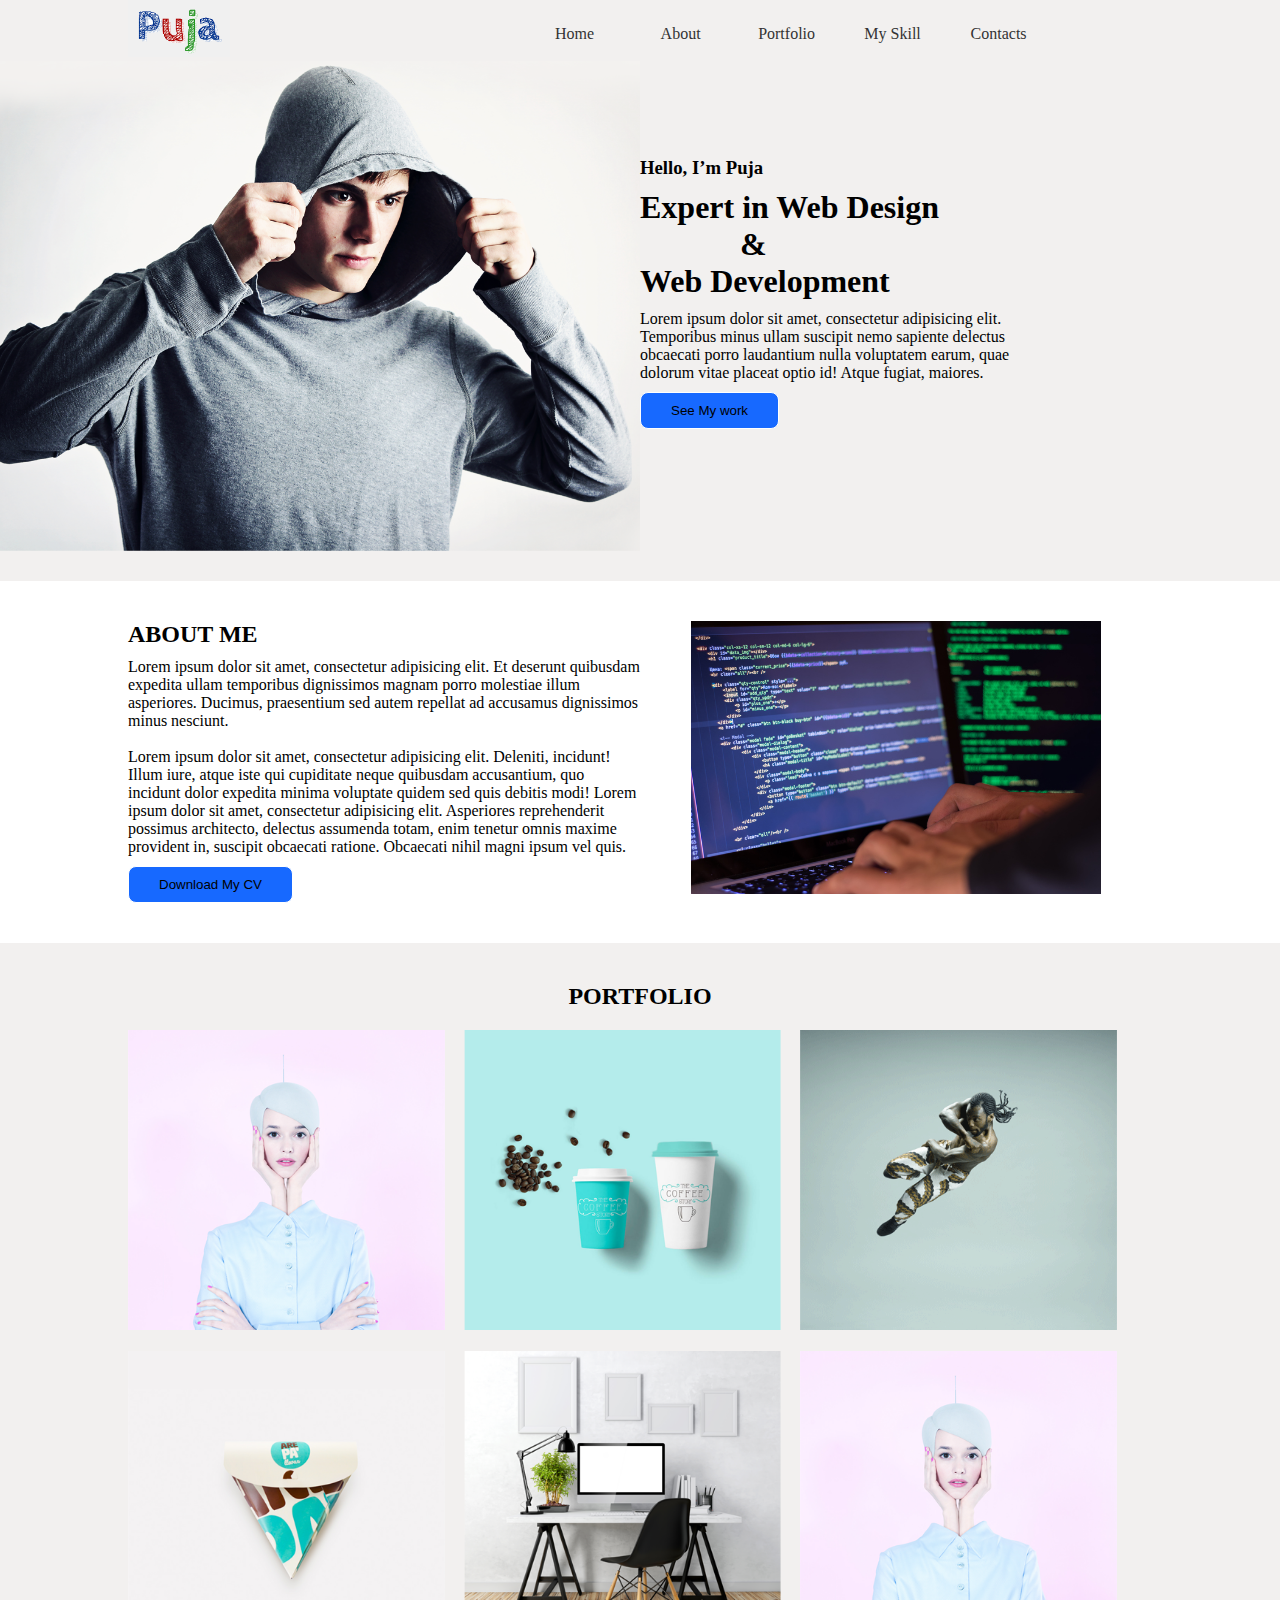
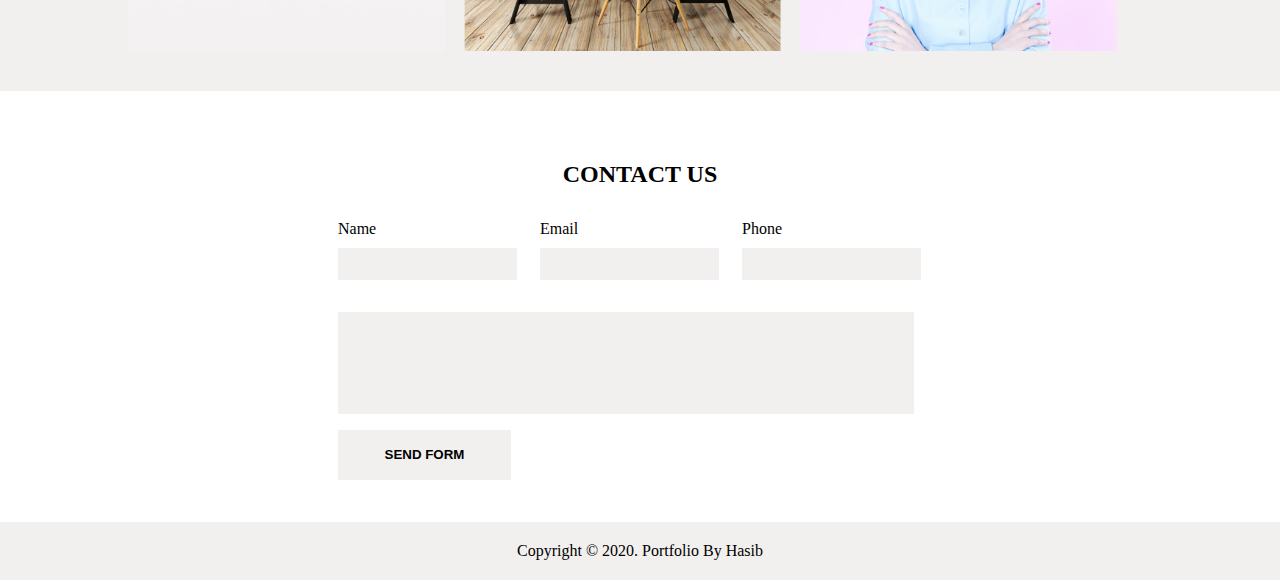
<file: index.html>
<!DOCTYPE html>
<html lang="en">

<head>
    <meta charset="UTF-8">
    <title>Portfolio website</title>
    <link rel="stylesheet" href="css/style.css">
</head>

<body>

    <div class="full_wr header">
        <div class="main_wr">
            <div class="menu_area">
                <div class="logo">
                    <a href="index.html"><img src="images/puja.png" alt=""></a>
                </div>
                <div class="menu">
                    <ul>
                        <li><a href="index.html">Home</a></li>
                        <li><a href="about.html">About</a></li>
                        <li><a href="portfolio.html">Portfolio</a></li>
                        <li><a href="skill.html">My Skill</a></li>
                        <li><a href="contact.html">Contacts</a></li>
                    </ul>
                </div>
                <div class="clr"></div>
            </div>
            <!--            menu area end-->
        </div>
        
            <!--       banner area start-->
            <div class="banner">
                <div class="banner_left">
                    <img src="images/puja_images.png" alt="">
                </div>
                <div class="banner_left">
                    <h3>Hello, I’m Puja</h3>
                    <h1>Expert in Web 
Design <br><span>&</span> <br> Web Development</h1>
               <p>Lorem ipsum dolor sit amet, consectetur adipisicing elit. Temporibus minus ullam suscipit nemo sapiente delectus obcaecati porro laudantium nulla voluptatem earum, quae dolorum vitae placeat optio id! Atque fugiat, maiores.</p>
               <button>See My work</button>
                </div>
                <div class="clr"></div>
            </div>
    </div>

<!--header & banner section end-->

<!--about section start-->

   <div class="full_wr about_area">
        <div class="main_wr">
            <div class="about_left">
                <h2>About Me</h2>
                <p>Lorem ipsum dolor sit amet, consectetur adipisicing elit. Et deserunt quibusdam expedita ullam temporibus dignissimos magnam porro molestiae illum asperiores. Ducimus, praesentium sed autem repellat ad accusamus dignissimos minus nesciunt. <br><br>
                Lorem ipsum dolor sit amet, consectetur adipisicing elit. Deleniti, incidunt! Illum iure, atque iste qui cupiditate neque quibusdam accusantium, quo incidunt dolor expedita minima voluptate quidem sed quis debitis modi! Lorem ipsum dolor sit amet, consectetur adipisicing elit. Asperiores reprehenderit possimus architecto, delectus assumenda totam, enim tenetur omnis maxime provident in, suscipit obcaecati ratione. Obcaecati nihil magni ipsum vel quis.
                </p>
               <button>Download My CV</button>
            </div>
            <div class="about_left">
            <img src="images/about.jpg" alt="">
            </div>
            <div class="clr"></div>
        </div>
    </div>
<!--about section end-->

<!--portfolio section start-->

  <div class="full_wr portfolio_area">
        <div class="main_wr">
           
               <div class="portfolio_text">
                   <h2>Portfolio</h2>
               </div>
            <div class="portfolio_all">
                <div class="portfolio_one">
                    <img src="images/porfolio01.png" alt="">
                    <div class="overlay">
                    <div class="txt">
                        <h6>Branding</h6>
                        <h5>Home Decoration</h5>
                    </div>
                    </div>
                </div>
                <div class="portfolio_one">
                    <img src="images/porfolio02.png" alt="">
                    <div class="overlay">
                    <div class="txt">
                        <h6>Branding</h6>
                        <h5>Home Decoration</h5>
                    </div>
                    </div>
                </div>
                <div class="portfolio_one">
                    <img src="images/porfolio03.png" alt="">
                    <div class="overlay">
                    <div class="txt">
                        <h6>Branding</h6>
                        <h5>Home Decoration</h5>
                    </div>
                    </div>
                </div>
                <div class="portfolio_one">
                    <img src="images/porfolio04.png" alt="">
                    <div class="overlay">
                    <div class="txt">
                        <h6>Branding</h6>
                        <h5>Home Decoration</h5>
                    </div>
                    </div>
                </div>
                <div class="portfolio_one">
                    <img src="images/porfolio05.png" alt="">
                    <div class="overlay">
                    <div class="txt">
                        <h6>Branding</h6>
                        <h5>Home Decoration</h5>
                    </div>
                    </div>
                </div>
                <div class="portfolio_one">
                    <img src="images/porfolio01.png" alt="">
                    <div class="overlay">
                    <div class="txt">
                        <h6>Branding</h6>
                        <h5>Home Decoration</h5>
                    </div>
                    </div>
                </div>
<!--                portfolio one end-->
           <div class="clr"></div>
            </div>
        </div>
    </div>

<!--portfolio section end-->

<!--Contact section start-->
   
    <div class="full_wr contact_area">
        <div class="main_wr">
            <h2>Contact Us</h2>
            <div class="form">
               <form action="">
               <center>
                <table>
                    <tr>
                        <td width="200">
                            <p>Name</p>
                            <input type="text">
                        </td>
                        <td width="200">
                            <p>Email</p>
                            <input type="email">
                        </td>
                        <td width="200">
                            <p>Phone</p>
                            <input type="number">
                        </td>
                    </tr>
                    <tr>
                        <td colspan="3">
                            <textarea></textarea>
                        </td>
                    </tr>
                    <tr>
                        <td colspan="3">
                            <input type="submit" value="SEND FORM">
                        </td>
                    </tr>
                </table>
                </center>
                </form>
            </div>
        </div>
    </div>

<!--Contact section end-->

<!--footer section start-->
  <div class="full_wr footer_area">
        <div class="main_wr">
            <div class="footer_txt">
                <p>Copyright &copy; 2020. Portfolio By Hasib </p>
            </div>
        </div>
    </div>

<!--footer section end-->

</body>

</html>
</file>
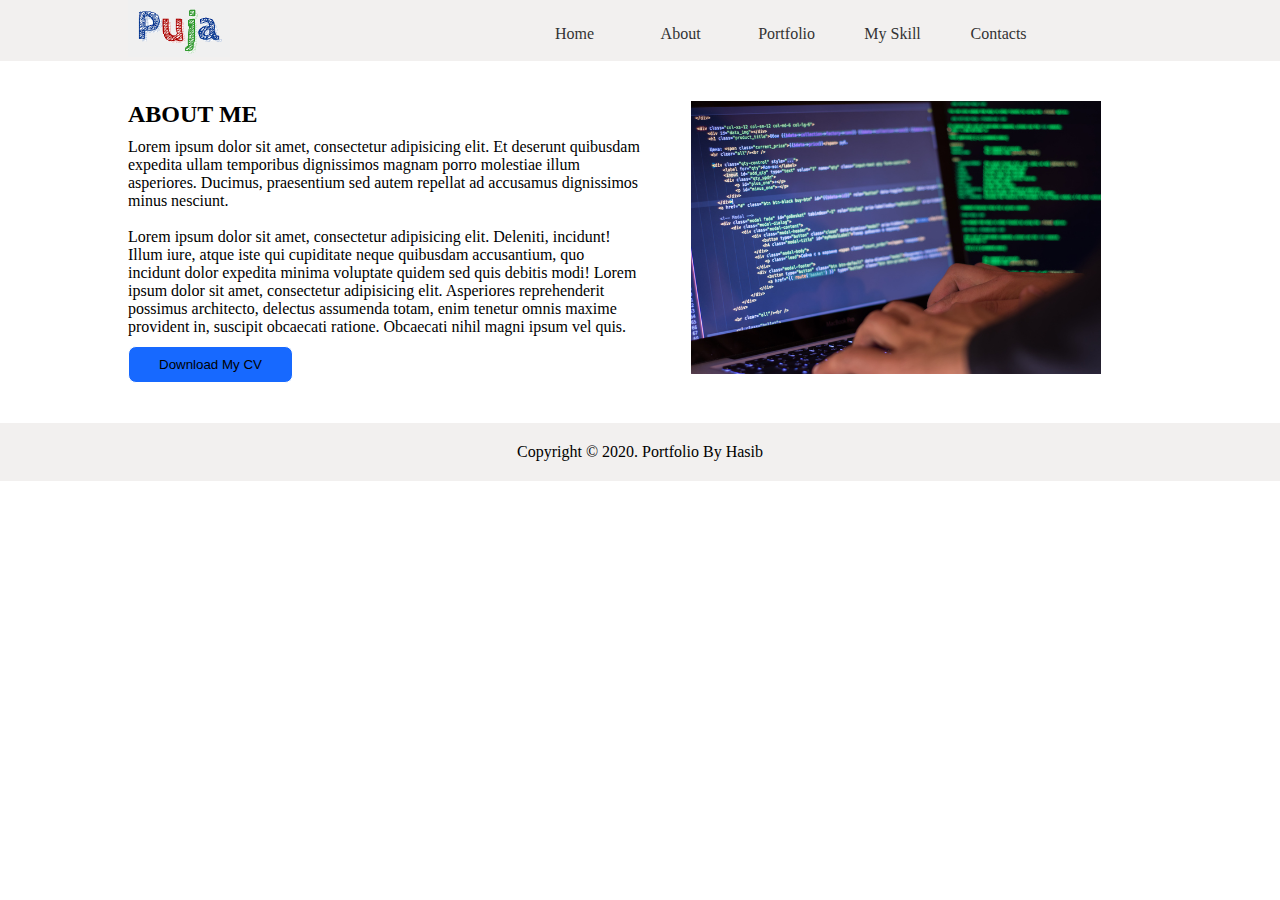
<file: about.html>
<!DOCTYPE html>
<html lang="en">

<head>
    <meta charset="UTF-8">
    <title>Portfolio website</title>
    <link rel="stylesheet" href="css/style.css">
</head>

<body>

    <div class="full_wr header">
        <div class="main_wr">
            <div class="menu_area">
                <div class="logo">
                    <a href="index.html"><img src="images/puja.png" alt=""></a>
                </div>
                <div class="menu">
                    <ul>
                        <li><a href="index.html">Home</a></li>
                        <li><a href="about.html">About</a></li>
                        <li><a href="portfolio.html">Portfolio</a></li>
                        <li><a href="skill.html">My Skill</a></li>
                        <li><a href="contact.html">Contacts</a></li>
                    </ul>
                </div>
                <div class="clr"></div>
            </div>
            <!--            menu area end-->
        </div>
        
    </div>

<!--header section end-->

<!--about section start-->

   <div class="full_wr about_area">
        <div class="main_wr">
            <div class="about_left">
                <h2>About Me</h2>
                <p>Lorem ipsum dolor sit amet, consectetur adipisicing elit. Et deserunt quibusdam expedita ullam temporibus dignissimos magnam porro molestiae illum asperiores. Ducimus, praesentium sed autem repellat ad accusamus dignissimos minus nesciunt. <br><br>
                Lorem ipsum dolor sit amet, consectetur adipisicing elit. Deleniti, incidunt! Illum iure, atque iste qui cupiditate neque quibusdam accusantium, quo incidunt dolor expedita minima voluptate quidem sed quis debitis modi! Lorem ipsum dolor sit amet, consectetur adipisicing elit. Asperiores reprehenderit possimus architecto, delectus assumenda totam, enim tenetur omnis maxime provident in, suscipit obcaecati ratione. Obcaecati nihil magni ipsum vel quis.
                </p>
               <button>Download My CV</button>
            </div>
            <div class="about_left">
            <img src="images/about.jpg" alt="">
            </div>
            <div class="clr"></div>
        </div>
    </div>


<!--about section end-->


<!--footer section start-->
  <div class="full_wr footer_area">
        <div class="main_wr">
            <div class="footer_txt">
                <p>Copyright &copy; 2020. Portfolio By Hasib </p>
            </div>
        </div>
    </div>

<!--footer section end-->
</body>

</html>
</file>
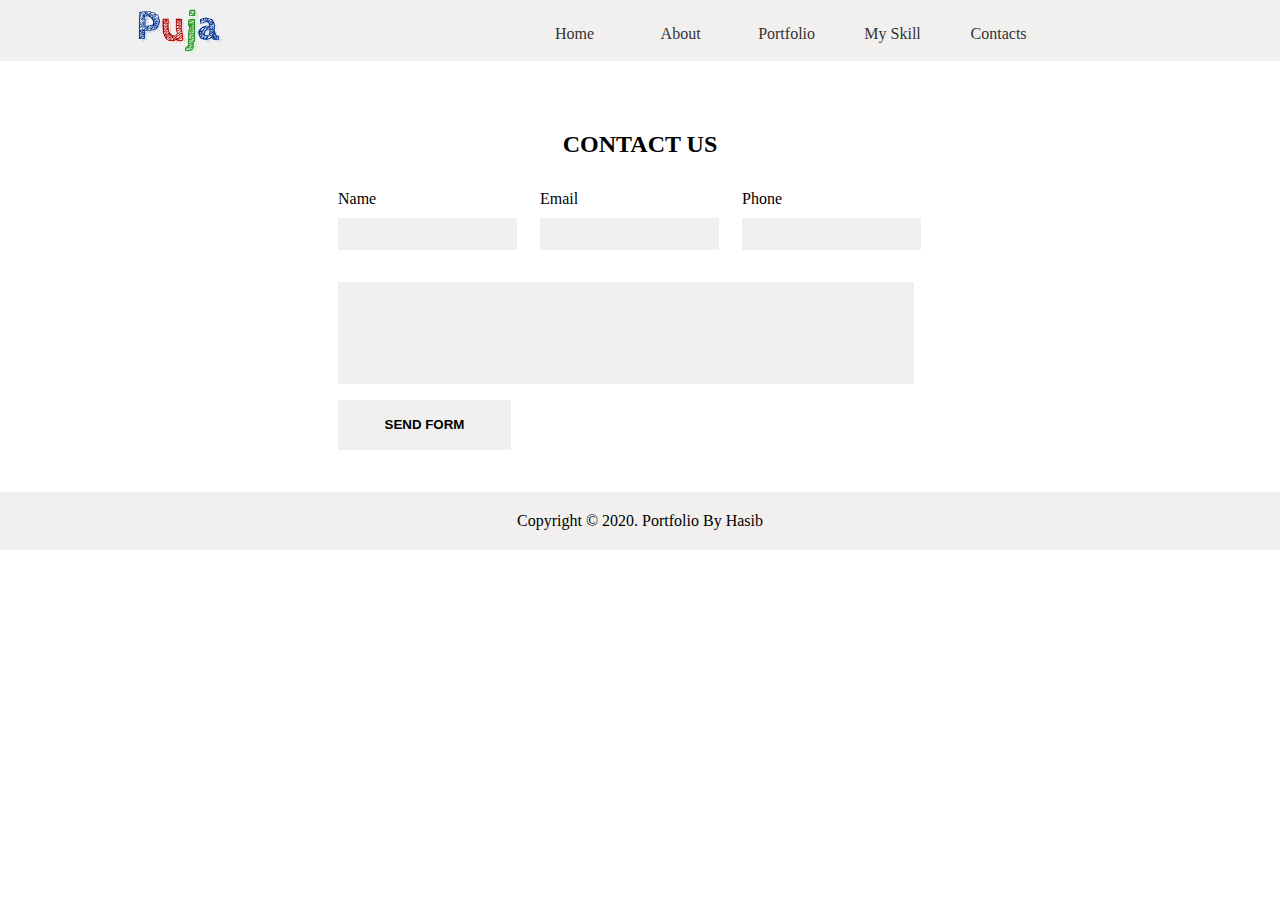
<file: contact.html>
<!DOCTYPE html>
<html lang="en">

<head>
    <meta charset="UTF-8">
    <title>Portfolio website</title>
    <link rel="stylesheet" href="css/style.css">
</head>

<body>

    <div class="full_wr header">
        <div class="main_wr">
            <div class="menu_area">
                <div class="logo">
                    <a href="index.html"><img src="images/puja.png" alt=""></a>
                </div>
                <div class="menu">
                    <ul>
                        <li><a href="index.html">Home</a></li>
                        <li><a href="about.html">About</a></li>
                        <li><a href="portfolio.html">Portfolio</a></li>
                        <li><a href="skill.html">My Skill</a></li>
                        <li><a href="contact.html">Contacts</a></li>
                    </ul>
                </div>
                <div class="clr"></div>
            </div>
            <!--            menu area end-->
        </div>
        
    </div>

<!--header section end-->


<!--Contact section start-->
   
    <div class="full_wr contact_area">
        <div class="main_wr">
            <h2>Contact Us</h2>
            <div class="form">
               <form action="">
               <center>
                <table>
                    <tr>
                        <td width="200">
                            <p>Name</p>
                            <input type="text">
                        </td>
                        <td width="200">
                            <p>Email</p>
                            <input type="email">
                        </td>
                        <td width="200">
                            <p>Phone</p>
                            <input type="number">
                        </td>
                    </tr>
                    <tr>
                        <td colspan="3">
                            <textarea></textarea>
                        </td>
                    </tr>
                    <tr>
                        <td colspan="3">
                            <input type="submit" value="SEND FORM">
                        </td>
                    </tr>
                </table>
                </center>
                </form>
            </div>
        </div>
    </div>

<!--Contact section end-->

<!--footer section start-->
  <div class="full_wr footer_area">
        <div class="main_wr">
            <div class="footer_txt">
                <p>Copyright &copy; 2020. Portfolio By Hasib </p>
            </div>
        </div>
    </div>

<!--footer section end-->
</body>

</html>
</file>
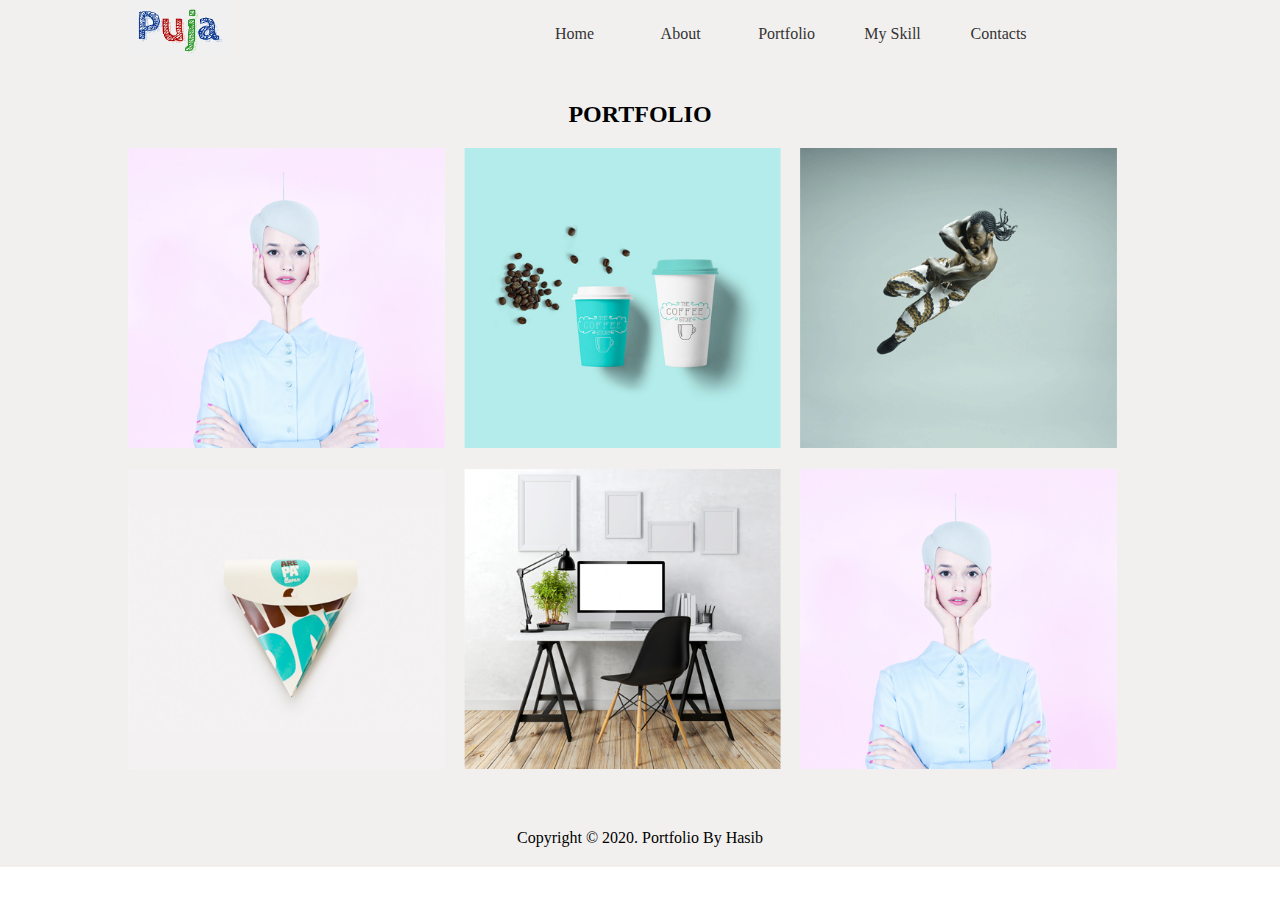
<file: portfolio.html>
<!DOCTYPE html>
<html lang="en">

<head>
    <meta charset="UTF-8">
    <title>Portfolio website</title>
    <link rel="stylesheet" href="css/style.css">
</head>

<body>

    <div class="full_wr header">
        <div class="main_wr">
            <div class="menu_area">
                <div class="logo">
                    <a href="index.html"><img src="images/puja.png" alt=""></a>
                </div>
                <div class="menu">
                    <ul>
                        <li><a href="index.html">Home</a></li>
                        <li><a href="about.html">About</a></li>
                        <li><a href="portfolio.html">Portfolio</a></li>
                        <li><a href="skill.html">My Skill</a></li>
                        <li><a href="contact.html">Contacts</a></li>
                    </ul>
                </div>
                <div class="clr"></div>
            </div>
            <!--            menu area end-->
        </div>
        
    </div>

<!--header section end-->

<!--portfolio section start-->

  <div class="full_wr portfolio_area">
        <div class="main_wr">
           
               <div class="portfolio_text">
                   <h2>Portfolio</h2>
               </div>
            <div class="portfolio_all">
                <div class="portfolio_one">
                    <img src="images/porfolio01.png" alt="">
                    <div class="overlay">
                    <div class="txt">
                        <h6>Branding</h6>
                        <h5>Home Decoration</h5>
                    </div>
                    </div>
                </div>
                <div class="portfolio_one">
                    <img src="images/porfolio02.png" alt="">
                    <div class="overlay">
                    <div class="txt">
                        <h6>Branding</h6>
                        <h5>Home Decoration</h5>
                    </div>
                    </div>
                </div>
                <div class="portfolio_one">
                    <img src="images/porfolio03.png" alt="">
                    <div class="overlay">
                    <div class="txt">
                        <h6>Branding</h6>
                        <h5>Home Decoration</h5>
                    </div>
                    </div>
                </div>
                <div class="portfolio_one">
                    <img src="images/porfolio04.png" alt="">
                    <div class="overlay">
                    <div class="txt">
                        <h6>Branding</h6>
                        <h5>Home Decoration</h5>
                    </div>
                    </div>
                </div>
                <div class="portfolio_one">
                    <img src="images/porfolio05.png" alt="">
                    <div class="overlay">
                    <div class="txt">
                        <h6>Branding</h6>
                        <h5>Home Decoration</h5>
                    </div>
                    </div>
                </div>
                <div class="portfolio_one">
                    <img src="images/porfolio01.png" alt="">
                    <div class="overlay">
                    <div class="txt">
                        <h6>Branding</h6>
                        <h5>Home Decoration</h5>
                    </div>
                    </div>
                </div>
<!--                portfolio one end-->
           <div class="clr"></div>
            </div>
        </div>
    </div>

<!--portfolio section end-->

<!--footer section start-->
  <div class="full_wr footer_area">
        <div class="main_wr">
            <div class="footer_txt">
                <p>Copyright &copy; 2020. Portfolio By Hasib </p>
            </div>
        </div>
    </div>

<!--footer section end-->
</body>

</html>
</file>
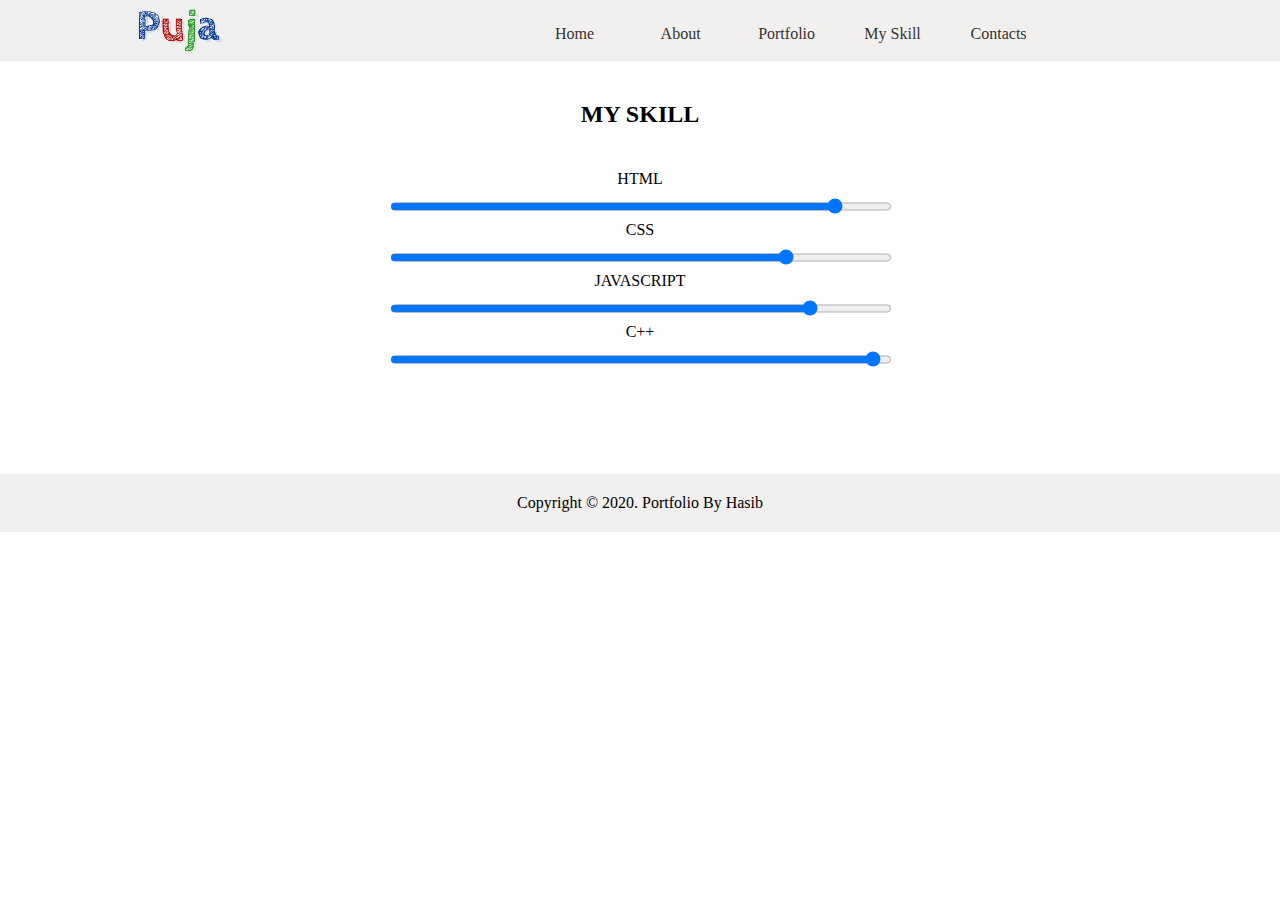
<file: skill.html>
<!DOCTYPE html>
<html lang="en">

<head>
    <meta charset="UTF-8">
    <title>Portfolio website</title>
    <link rel="stylesheet" href="css/style.css">
</head>

<body>

    <div class="full_wr header">
        <div class="main_wr">
            <div class="menu_area">
                <div class="logo">
                    <a href="index.html"><img src="images/puja.png" alt=""></a>
                </div>
                <div class="menu">
                    <ul>
                        <li><a href="index.html">Home</a></li>
                        <li><a href="about.html">About</a></li>
                        <li><a href="portfolio.html">Portfolio</a></li>
                        <li><a href="skill.html">My Skill</a></li>
                        <li><a href="contact.html">Contacts</a></li>
                    </ul>
                </div>
                <div class="clr"></div>
            </div>
            <!--            menu area end-->
        </div>
        
    </div>

<!--header section end-->

<!--skill section start-->
    
    <div class="full_wr skill">
        <div class="main_wr">
           <center>
                <h2>My Skill</h2>
            <div class="skill_info">
                <table>
                    <tr>
                        <td align="center" width="500">
                            <p>HTML</p>
                            <input type="range" value="90">
                        </td>
                    </tr>
                    <tr>
                        <td align="center">
                            <p>CSS</p>
                            <input type="range" value="80">
                        </td>
                    </tr>
                    <tr>
                        <td align="center">
                            <p>JAVASCRIPT</p>
                            <input type="range" value="85">
                        </td>
                    </tr>
                    <tr>
                        <td align="center">
                            <p>C++</p>
                            <input type="range" value="98">
                        </td>
                    </tr>
                </table>
            </div>
           </center>
        </div>
    </div>
<!--skill section end-->


<!--footer section start-->
  <div class="full_wr footer_area">
        <div class="main_wr">
            <div class="footer_txt">
                <p>Copyright &copy; 2020. Portfolio By Hasib </p>
            </div>
        </div>
    </div>

<!--footer section end-->
</body>

</html>
</file>
<file: css/style.css>
*{
    margin: 0;    
    padding: 0;
    outline: 0;
}
.full_wr{
    width: 100%;
}
.main_wr{
    width: 80%;
    margin: 0 auto;
}
.clr{
    clear: both;
}
/*images width*/
img
{
    width: 100%;
    height: auto;
}
/*basic css end*/
/*menu area css start*/
.header{
    background: #f2f0ef;
}
.logo{
    width: 10%;
    float: left;
}

.menu{
    width: 80%;
    float: left;
}
.menu ul{
    list-style: none;
    float: right;
    margin-top: 8px;
}
.menu ul li{
    display: inline-flex;
}
.menu ul li a{
    text-decoration: none;
    width: 100px;
    height: 50px;  
    line-height: 50px;
    text-align: center;
    color: #333333;
    border: 1px solid #f2f0ef;
}
.menu ul li a:hover{
    color: #1769ff;
    border: 1px solid #1769ff;
    border-radius: 5px;
    transition: 3s all eyes;
}


/*menu area css end*/
/*banner area css start*/
.banner{
    height: 520px;
}
.banner_left{
    width: 50%;
    float: left; 
    height: 100%;
}

.banner_left h3 {
  margin-top: 15%;
}
.banner_left h1 {
  margin-top: 10px;
}
.banner_left h1 span{
  margin-left: 100px;
}
.banner_left p{
    margin: 10px 0;
    max-width: 400px;
}
.banner_left button,
.about_left button{
    padding: 10px 30px;
    background: #1769ff;
    border-radius: 8px;
    border: 1px solid #fff;
}
.banner_left button:hover,
.about_left button:hover{
    padding: 10px 30px;
    background: #1769ff;
    border-radius: 8px;
    border: 1px solid #1769ff;
    color: aliceblue;
}

/*banner area css end*/

/*about area css start*/
.about_area{
    padding: 40px 0;
    background: #fff;
}
.about_left{
    width: 50%;
    float: left;
}
.about_left h2{
    text-transform: uppercase;
}
.about_left p{
    margin: 10px 0;
}

.about_left img{
    width: 80%;
    margin-left: 10%;
}
/*about area css end*/

/*portfolio area css start*/
.portfolio_area{
    background: #f2f0ef;
    padding: 40px 0;
}
.portfolio_text{
    text-align: center;
    text-transform: uppercase;
}
.portfolio_one{
    position: relative;
    width: 31%;
    height: 300px;
    float: left;
    margin-top: 2%;
}
.portfolio_one img{
    height: 300px;
}
.overlay{
    position: absolute;
    content: '';
    top: 0;
    width: 100%;
    height: 100%;
    background: rgba(23, 105, 255, 0.84);
    transform: scale(0);
    transition: 1s;
}
.portfolio_one:hover .overlay{
    transform: scale(1);
    transition: 1s;
}

.txt{
    position: absolute;
    top: 50%;
    left: 50%;
    transform: translate(-50%, -50%);
    text-align: center;
    color: #fff;
}
.portfolio_one:nth-child(2),
.portfolio_one:nth-child(5)
{
    margin-left: 1.8%;
    margin-right: 1.8%;
}


/*portfolio area css end*/

/*contact area css start*/
.contact_area{
    background: #fff;
    padding: 40px 0;
}
.contact_area h2{
    text-align: center;
    text-transform: uppercase;
    margin: 30px 0;
}
input{
    margin-top: 10px;
    height: 30px;
    background: #f2f0ef;
    border: 1px solid #f2f0ef;
}
textarea{
    margin-top: 30px;
    height: 100px;
    background: #f2f0ef;
    width: 95%;
    resize: none;
    border: 1px solid #f2f0ef;
}
input[type="submit"] {
    height: 50px;
    width: 173px;
    font-weight: 800;
}
input[type="submit"]:hover {
   background: #1769ff;
    color: #fff;
}
/*contact area css end*/

/*footer area css start*/
.footer_area{
    background: #f2f0ef;
    text-align: center;
    padding: 20px 0;
}

/*footer area css end*/

/*skill area css start*/
.skill{
    margin-bottom: 100px;
}
.skill h2{
    text-transform: uppercase;
    padding: 40px 0;
}

input[type="range"] {
    width: 100%;
    height: 15px;
}


/*skill area css end*/
</file>
